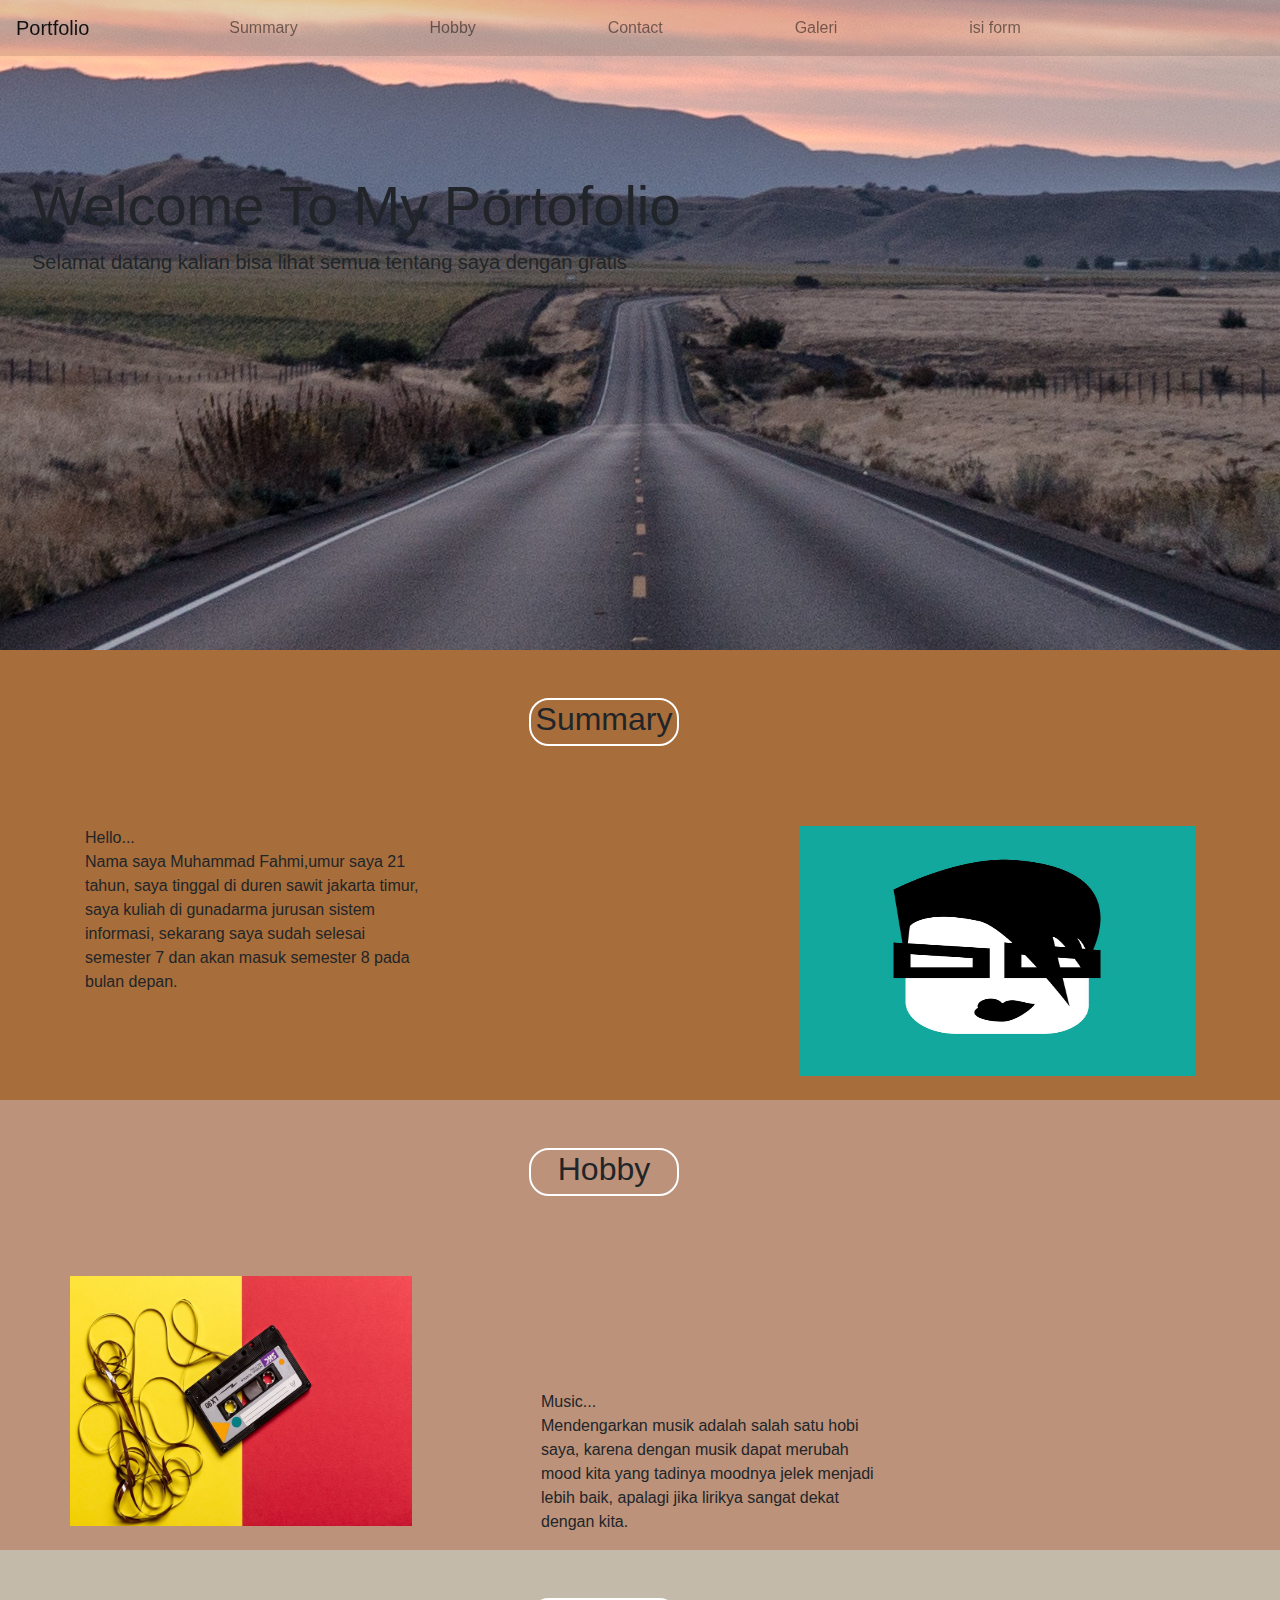
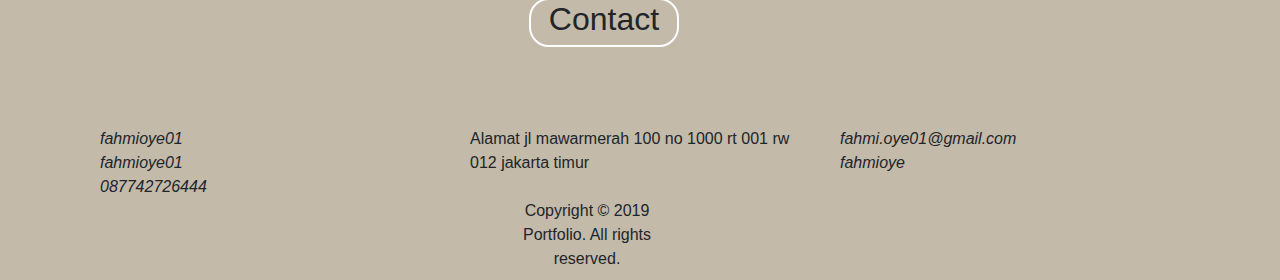
<file: lesson4/portfolio.html>
<!DOCTYPE html>
<html lang="en">
  <head>
    <meta charset="UTF-8" />
    <meta name="viewport" content="width=device-width, initial-scale=1.0" />
    <meta http-equiv="X-UA-Compatible" content="ie=edge" />
    <title>Portofolio</title>
    <link
      rel="stylesheet"
      href="https://maxcdn.bootstrapcdn.com/bootstrap/4.0.0/css/bootstrap.min.css"
      integrity="sha384-Gn5384xqQ1aoWXA+058RXPxPg6fy4IWvTNh0E263XmFcJlSAwiGgFAW/dAiS6JXm"
      crossorigin="anonymous"
    />
    <link rel="stylesheet" href="./style.css" />

    <link rel="stylesheet" href="https://use.fontawesome.com/releases/v5.7.2/css/all.css"
      integrity="sha384-fnmOCqbTlWIlj8LyTjo7mOUStjsKC4pOpQbqyi7RrhN7udi9RwhKkMHpvLbHG9Sr" crossorigin="anonymous">
  </head>
  <body>
    <div class="header">
      <nav class="navbar navbar-expand-lg navbar-light fixed-top ">
        <a class="navbar-brand" href="#">Portfolio </a>

        <div class="collapse navbar-collapse" id="navbarNav">
          <ul class="navbar-nav">
            <li class="nav-item ">
              <a class="nav-link" href="#summary">Summary</a>
            </li>
            <li class="nav-item">
              <a class="nav-link" href="#hobby">Hobby</a>
            </li>
            <li class="nav-item">
              <a class="nav-link" href="#contact">Contact</a>
            </li>
            <li class="nav-item">
              <a class="nav-link" href="./galeri.html">Galeri</a>
            </li>
            <li class="nav-item">
              <a class="nav-link" href="./index.html">isi form</a>
            </li>
            
          </ul>
        </div>
      </nav>

      <div class="jumbotron contaner-fluid">
        <h1 class="display-4">Welcome To My Portofolio</h1>
        <p class="lead">Selamat datang kalian bisa lihat semua tentang saya dengan gratis</p>
        
      </div>
    </div>

    <div class="riwayat" id="summary">
      <div class="container">
          <br>
          <br>
        <h2 class="text-center bor">Summary</h5>

    <div>
        <br>
        <br>
        <br>
    <div class="fle d-inline-flex">
    <div class="row ">
        <div class="col-6">
            Hello...
            <p>Nama saya Muhammad Fahmi,umur saya 21 tahun, saya tinggal di duren sawit jakarta timur, saya kuliah di gunadarma jurusan sistem informasi, sekarang saya sudah selesai semester 7 dan akan masuk semester 8 pada bulan depan. </p>
        </div  >
    </div>
    <img src="pic3.jpg" class=" img img-fluid img " alt="">
    </div>
    </div>
      </div>
    </div>

    <div class="hobi" id="hobby">
      <div class="container">
        <br>
        <br>
        <h2 class="text-center bor">Hobby</h5>
    
          <div>
            <br>
            <br>
            <br> 
              <div class="row d-flex justify-content">
                <img src="pic4.jpeg" class=" sic img-fluid img " alt="">
                <div class="col-4 txt">
                  Music...
                  <p>Mendengarkan musik adalah salah satu hobi saya, karena dengan musik dapat merubah mood kita yang tadinya moodnya jelek menjadi lebih baik, apalagi jika lirikya sangat dekat dengan kita. </p>
                </div>
            </div>
           
          </div>
      </div>
    </div>

    <div class="contact" id="contact">
      <div class="container">
        <br>
        <br>
        <h2 class="text-center bor">Contact</h2>
    
          <div>
            <br>
            <br>
            <br>
          <div class="container">
            <div class="row">
              <div class="col">
                <i class="fab fa-instagram">  fahmioye01</i><br>
                <i class="fab fa-github"> fahmioye01</i><br>
                <i class="fab fa-whatsapp"> 087742726444</i>
              </div>
              <div class="col ">
                Alamat jl mawarmerah 100 no 1000 rt 001 rw 012 jakarta timur
              </div>
              <div class="col">
                <i class="fas fa-mail-bulk"> fahmi.oye01@gmail.com</i><br>
                <i class="fab fa-facebook"> fahmioye</i>
              </div>
            </div>
          </div>
    
          </div>
      </div>
      <p class="text-center">Copyright © 2019 Portfolio. All rights reserved.</p>
    </div>

  </body>
</html>
</file>
<file: lesson4/style.css>
.header {
  background-image: url("pic2.jpg");
  background-repeat: no-repeat;
  background-position: center;
  height: 650px;
  width: 100%;
}
.navbar {
  background-color: rgba(0, 0, 0, 0.1);
}
.navbar-brand {
  font-family: sans-serif;
  font-size: 20px;
}

a {
  color: white;
}
.navbar-nav {
  width: 100%;
}
.nav-item {
  padding-left: 10%;
  text-align: center;
}

.riwayat {
  height: 450px;
  background-color: #a76d3a;
}
.text-center {
  margin-left: 40%;

  width: 150px;
}
.bor {
  border: solid white 2px;
  padding-bottom: 6px;
  border-radius: 20px;
}
.img {
  width: 900px;
  height: 250px;
}
.flex {
  height: 30px;
}

.hobi {
  background-color: #bc927a;
}
.sic {
  width: 30%;
  margin-bottom: 20px;
}
.txt {
  margin-left: 10%;
  margin-top: 10%;
}

.contact {
  background-color: #c3baaa;
  height: 330px;
}

.jumbotron {
  background-color: transparent;
  padding-top: 172px;
}

#anna {
  height: 500px;
}
</file>
